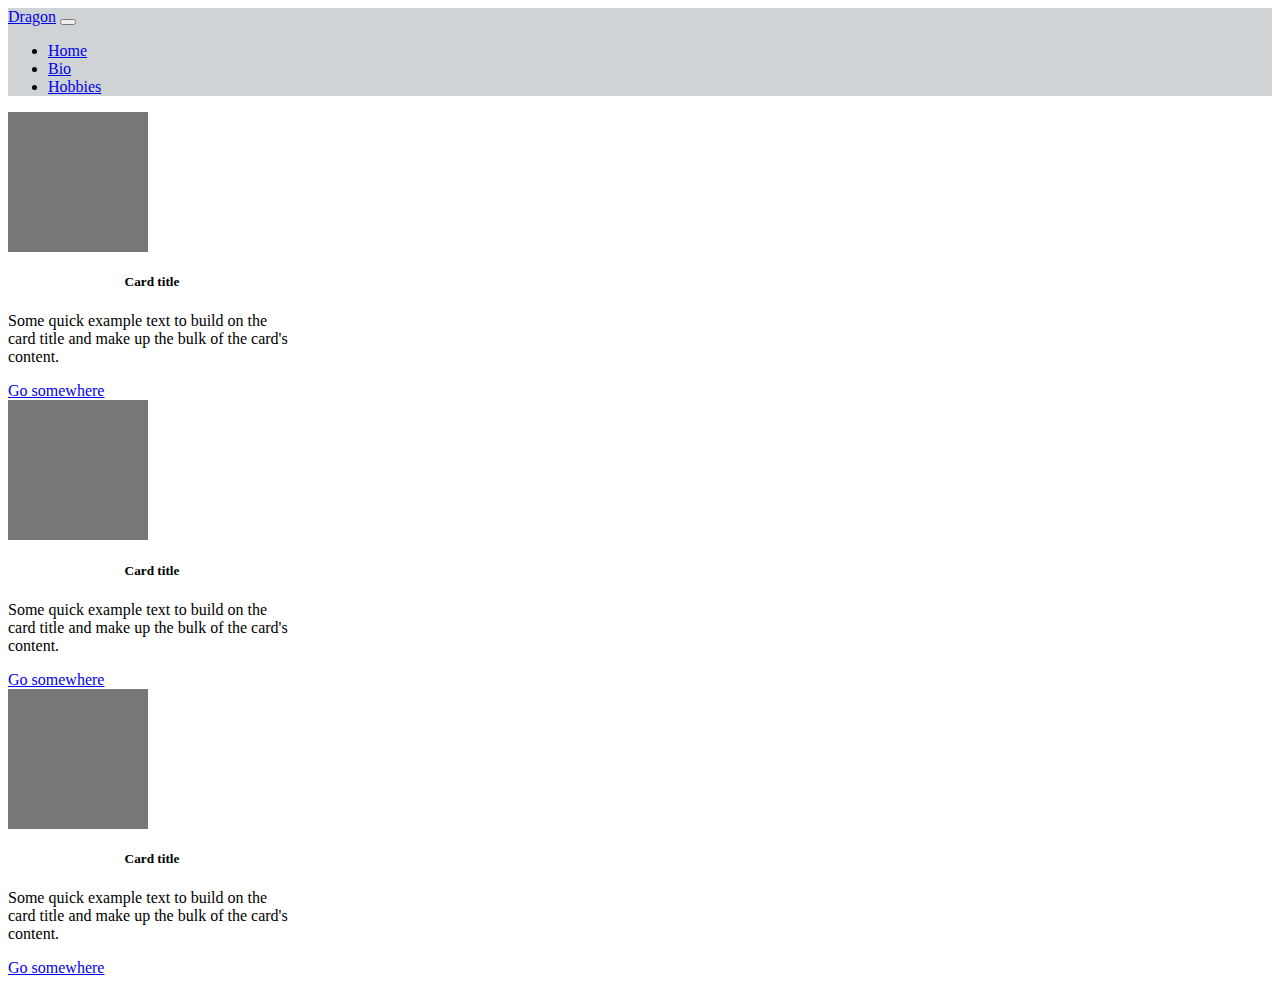
<file: index.html>
<html> 
 <head>
    <title>Dragon</title>     <!-- Page title -->
    <link rel="stylesheet" href="styles.css">
<link href="https://cdn.jsdelivr.net/npm/bootstrap@5.0.0-beta1/dist/css/bootstrap.min.css" rel="stylesheet" integrity="sha384-giJF6kkoqNQ00vy+HMDP7azOuL0xtbfIcaT9wjKHr8RbDVddVHyTfAAsrekwKmP1" crossorigin="anonymous">
</head>

<body>
<div class="container-xxl flex-wrap flex-md-nowrap px-lg-0"> 

    <nav class="navbar navbar-expand-lg navbar-light navbar-bg-color"> 
        <div class="container-fluid">
          <a class="navbar-brand" href="#">Dragon</a>
          <button class="navbar-toggler" type="button" data-bs-toggle="collapse" data-bs-target="#navbarSupportedContent" aria-controls="navbarSupportedContent" aria-expanded="false" aria-label="Toggle navigation">
            <span class="navbar-toggler-icon"></span>
          </button>
          <div class="collapse navbar-collapse" id="navbarSupportedContent">
            <ul class="navbar-nav me-auto mb-2 mb-lg-0">
              <li class="nav-item">
                <a class="nav-link active" aria-current="page" href="index.html">Home</a>
              </li>

              <li class="nav-item">
                <a class="nav-link" href="bio.html">Bio</a>
              </li>

              <li class="nav-item">
                <a class="nav-link disabled" href="#" tabindex="-1" aria-disabled="true">Hobbies</a>
              </li>
            </ul>
          </div>
        </div>
      </nav>


      <div class="row justify-content-center mt-4">
        <div class="col-lg-3">
            <div class="card align-items-center pt-3 width-18-rem">
                <svg class="bd-placeholder-img rounded-circle" width="140" height="140" xmlns="http://www.w3.org/2000/svg" role="img" aria-label="Placeholder: 140x140" preserveAspectRatio="xMidYMid slice" focusable="false"><title>Placeholder</title><rect width="100%" height="100%" fill="#777"></rect><text x="50%" y="50%" fill="#777" dy=".3em">140x140</text></svg>
                <div class="card-body">
                  <h5 class="card-title text-align-center">Card title</h5>
                  <p class="card-text">Some quick example text to build on the card title and make up the bulk of the card's content.</p>
                  <div class="d-flex justify-content-center">
                    <a href="#" class="btn btn-secondary">Go somewhere</a>
                  </div>
                </div>
              </div>
        </div>
        <div class="col-lg-3">
            <div class="card align-items-center pt-3 width-18-rem">
                <svg class="bd-placeholder-img rounded-circle" width="140" height="140" xmlns="http://www.w3.org/2000/svg" role="img" aria-label="Placeholder: 140x140" preserveAspectRatio="xMidYMid slice" focusable="false"><title>Placeholder</title><rect width="100%" height="100%" fill="#777"></rect><text x="50%" y="50%" fill="#777" dy=".3em">140x140</text></svg>
                <div class="card-body">
                  <h5 class="card-title text-align-center">Card title</h5>
                  <p class="card-text">Some quick example text to build on the card title and make up the bulk of the card's content.</p>
                  <div class="d-flex justify-content-center">
                    <a href="#" class="btn btn-secondary">Go somewhere</a>
                  </div>
                </div>
              </div>
        </div>
        <div class="col-lg-3">
            <div class="card align-items-center pt-3 width-18-rem">
                <svg class="bd-placeholder-img rounded-circle" width="140" height="140" xmlns="http://www.w3.org/2000/svg" role="img" aria-label="Placeholder: 140x140" preserveAspectRatio="xMidYMid slice" focusable="false"><title>Placeholder</title><rect width="100%" height="100%" fill="#777"></rect><text x="50%" y="50%" fill="#777" dy=".3em">140x140</text></svg>
                <div class="card-body">
                  <h5 class="card-title text-align-center">Card title</h5>
                  <p class="card-text">Some quick example text to build on the card title and make up the bulk of the card's content.</p>
                  <div class="d-flex justify-content-center">
                    <a href="#" class="btn btn-secondary">Go somewhere</a>
                  </div>
                </div>
              </div>
        </div>

      </div>

</div>

<script src="script.js" ></script>

</body>

</html>
</file>
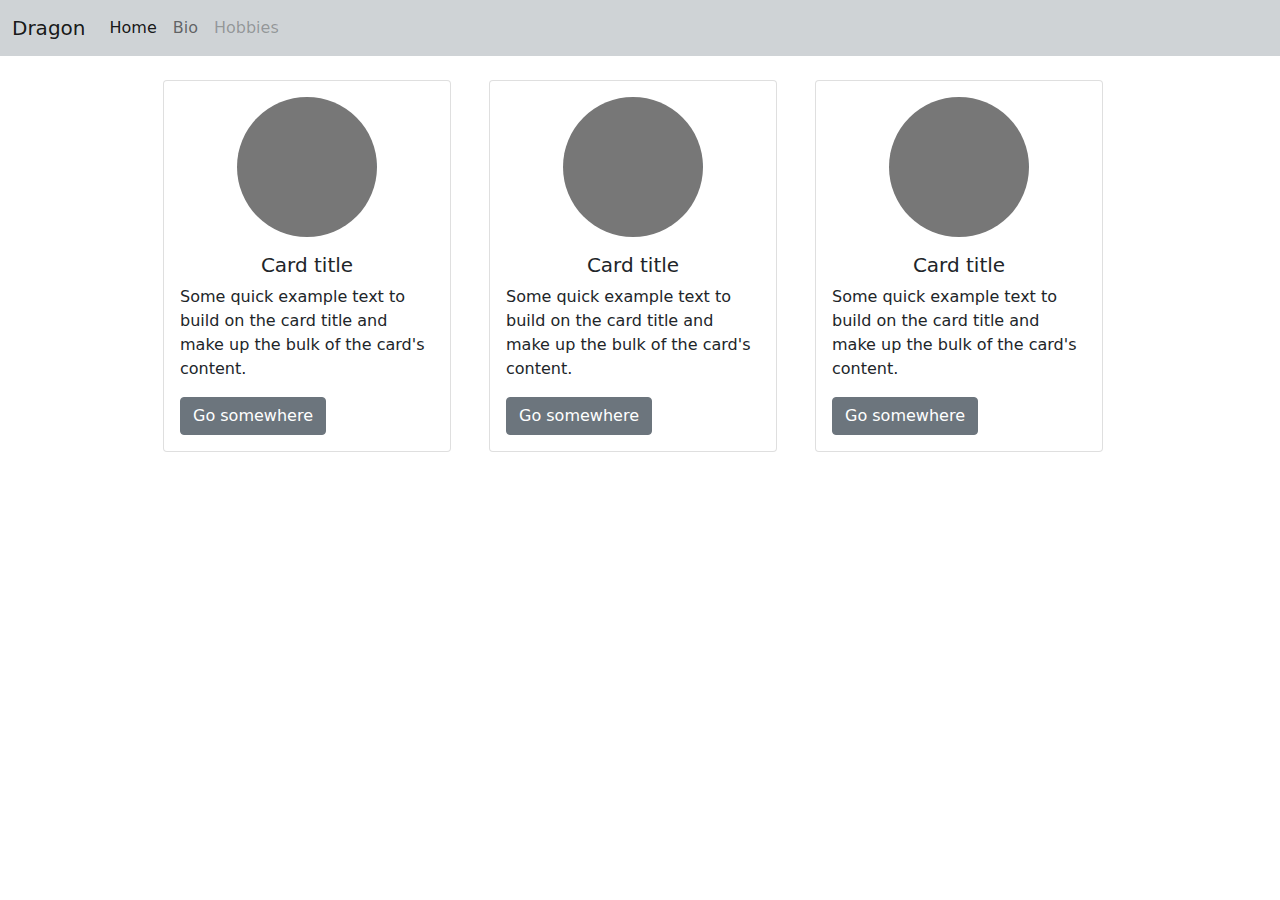
<file: Dragon.html>
<!-- saved from url=(0054)file:///C:/Users/dmytr/Desktop/website-Dima/index.html -->
<html><head><meta http-equiv="Content-Type" content="text/html; charset=windows-1252">
    <title>Dragon</title>     <!-- Page title -->
    <link rel="stylesheet" href="./Dragon_files/styles.css">
<link href="./Dragon_files/bootstrap.min.css" rel="stylesheet" integrity="sha384-giJF6kkoqNQ00vy+HMDP7azOuL0xtbfIcaT9wjKHr8RbDVddVHyTfAAsrekwKmP1" crossorigin="anonymous">
</head>

<body>
<div class="container-xxl flex-wrap flex-md-nowrap px-lg-0"> 

    <nav class="navbar navbar-expand-lg navbar-light navbar-bg-color"> 
        <div class="container-fluid">
          <a class="navbar-brand" href="file:///C:/Users/dmytr/Desktop/website-Dima/index.html#">Dragon</a>
          <button class="navbar-toggler" type="button" data-bs-toggle="collapse" data-bs-target="#navbarSupportedContent" aria-controls="navbarSupportedContent" aria-expanded="false" aria-label="Toggle navigation">
            <span class="navbar-toggler-icon"></span>
          </button>
          <div class="collapse navbar-collapse" id="navbarSupportedContent">
            <ul class="navbar-nav me-auto mb-2 mb-lg-0">
              <li class="nav-item">
                <a class="nav-link active" aria-current="page" href="file:///C:/Users/dmytr/Desktop/website-Dima/index.html">Home</a>
              </li>

              <li class="nav-item">
                <a class="nav-link" href="file:///C:/Users/dmytr/Desktop/website-Dima/bio.html">Bio</a>
              </li>

              <li class="nav-item">
                <a class="nav-link disabled" href="file:///C:/Users/dmytr/Desktop/website-Dima/index.html#" tabindex="-1" aria-disabled="true">Hobbies</a>
              </li>
            </ul>
          </div>
        </div>
      </nav>


      <div class="row justify-content-center mt-4">
        <div class="col-lg-3">
            <div class="card align-items-center pt-3" style="width: 18rem;">
                <svg class="bd-placeholder-img rounded-circle" width="140" height="140" xmlns="http://www.w3.org/2000/svg" role="img" aria-label="Placeholder: 140x140" preserveAspectRatio="xMidYMid slice" focusable="false"><title>Placeholder</title><rect width="100%" height="100%" fill="#777"></rect><text x="50%" y="50%" fill="#777" dy=".3em">140x140</text></svg>
                <div class="card-body">
                  <h5 class="card-title text-align-center">Card title</h5>
                  <p class="card-text">Some quick example text to build on the card title and make up the bulk of the card's content.</p>
                  <a href="file:///C:/Users/dmytr/Desktop/website-Dima/index.html#" class="btn btn-secondary">Go somewhere</a>
                </div>
              </div>
        </div>
        <div class="col-lg-3">
            <div class="card align-items-center pt-3" style="width: 18rem;">
                <svg class="bd-placeholder-img rounded-circle" width="140" height="140" xmlns="http://www.w3.org/2000/svg" role="img" aria-label="Placeholder: 140x140" preserveAspectRatio="xMidYMid slice" focusable="false"><title>Placeholder</title><rect width="100%" height="100%" fill="#777"></rect><text x="50%" y="50%" fill="#777" dy=".3em">140x140</text></svg>
                <div class="card-body">
                  <h5 class="card-title text-align-center">Card title</h5>
                  <p class="card-text">Some quick example text to build on the card title and make up the bulk of the card's content.</p>
                  <a href="file:///C:/Users/dmytr/Desktop/website-Dima/index.html#" class="btn btn-secondary">Go somewhere</a>
                </div>
              </div>
        </div>
        <div class="col-lg-3">
            <div class="card align-items-center pt-3" style="width: 18rem;">
                <svg class="bd-placeholder-img rounded-circle" width="140" height="140" xmlns="http://www.w3.org/2000/svg" role="img" aria-label="Placeholder: 140x140" preserveAspectRatio="xMidYMid slice" focusable="false"><title>Placeholder</title><rect width="100%" height="100%" fill="#777"></rect><text x="50%" y="50%" fill="#777" dy=".3em">140x140</text></svg>
                <div class="card-body">
                  <h5 class="card-title text-align-center">Card title</h5>
                  <p class="card-text">Some quick example text to build on the card title and make up the bulk of the card's content.</p>
                  <a href="file:///C:/Users/dmytr/Desktop/website-Dima/index.html#" class="btn btn-secondary">Go somewhere</a>
                </div>
              </div>
        </div>

      </div>

</div>



</body></html>
</file>
<file: styles.css>
.navbar-bg-color {
  background-color: #cfd3d6;
}

.text-align-center {
  text-align: center;
}

.width-18-rem {
  width: 18rem;
}

.figure-caption {
  text-align: center;
}

.genre-block img {
  width: 56px;
}

.genre-block {
  display: flex;
  justify-content: center;
  height: 80px;
  padding: 10px;
}

.genre-block #title {
  font-size: 30px;
  margin-left: 20px;
  margin-top: 5px;
}
</file>
<file: Dragon_files/styles.css>
.navbar-bg-color {
  background-color: #cfd3d6;
}

.text-align-center {
  text-align: center;
}
</file>
